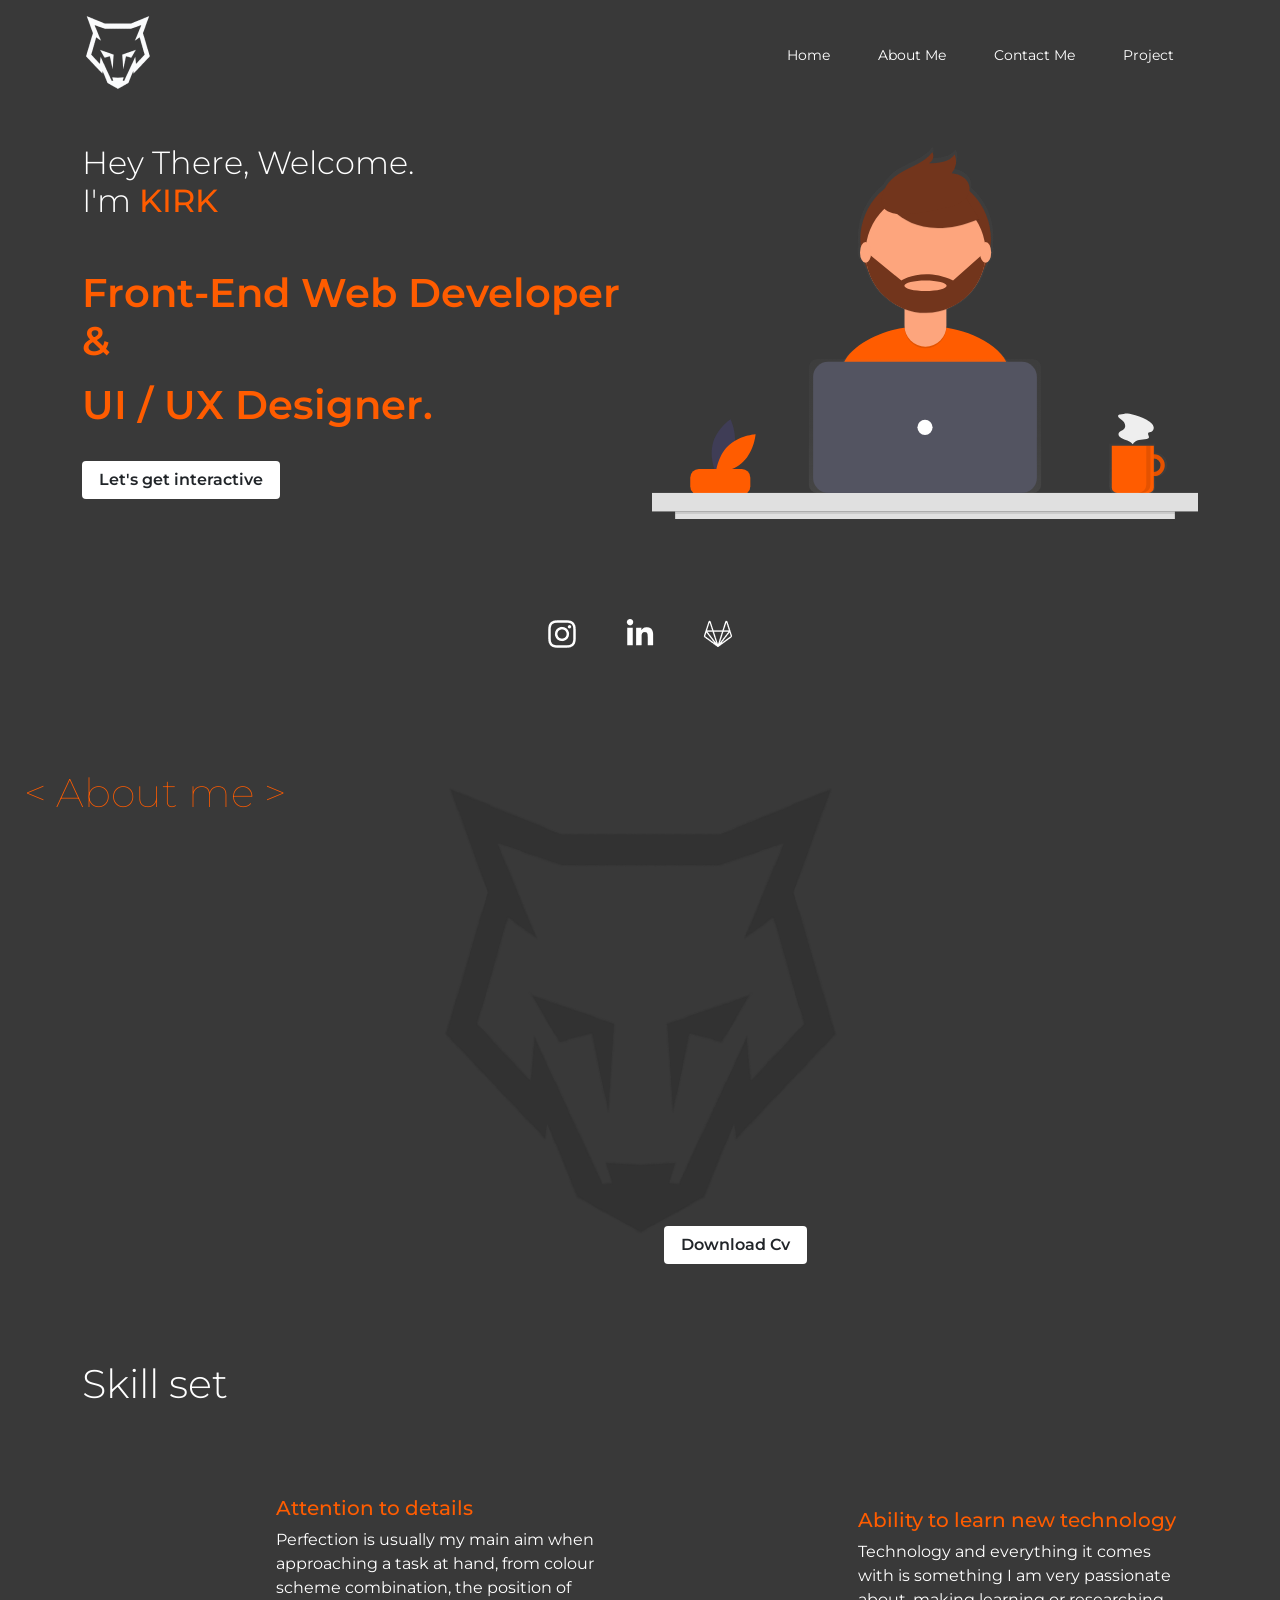
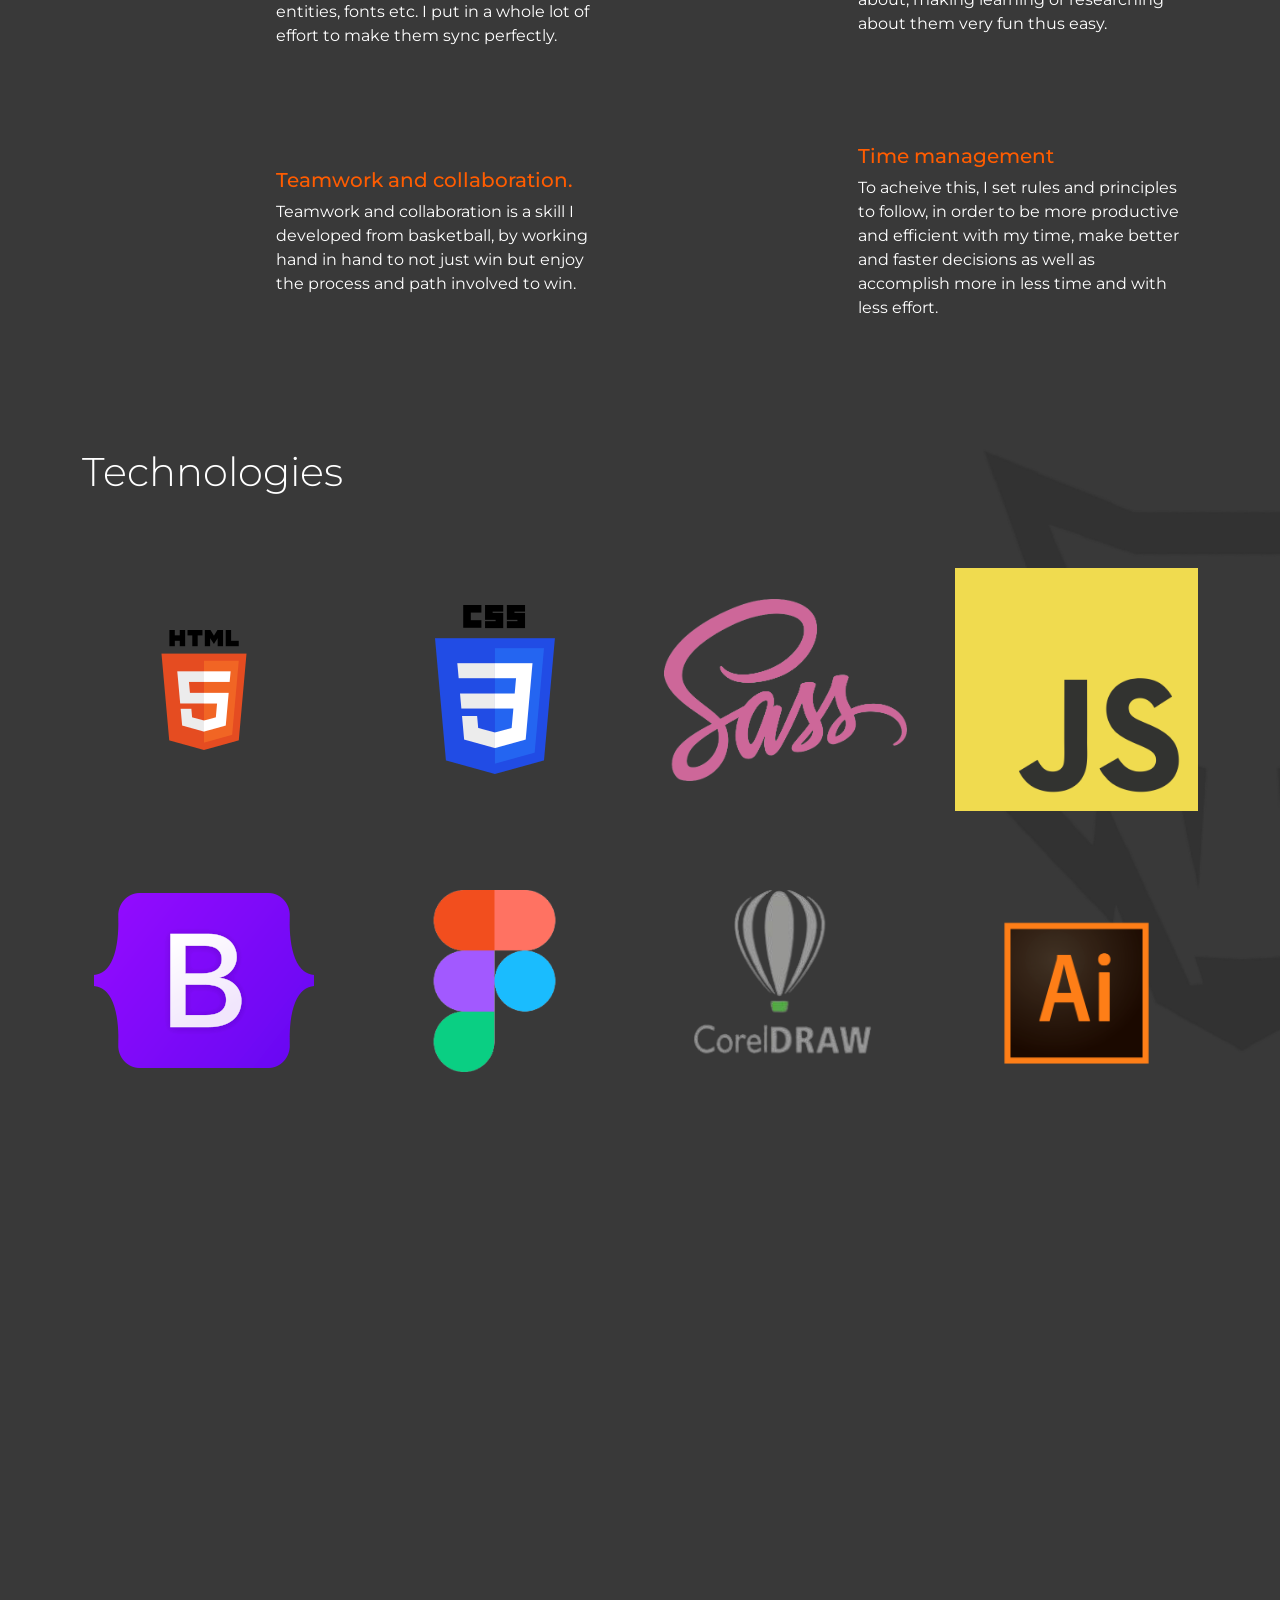
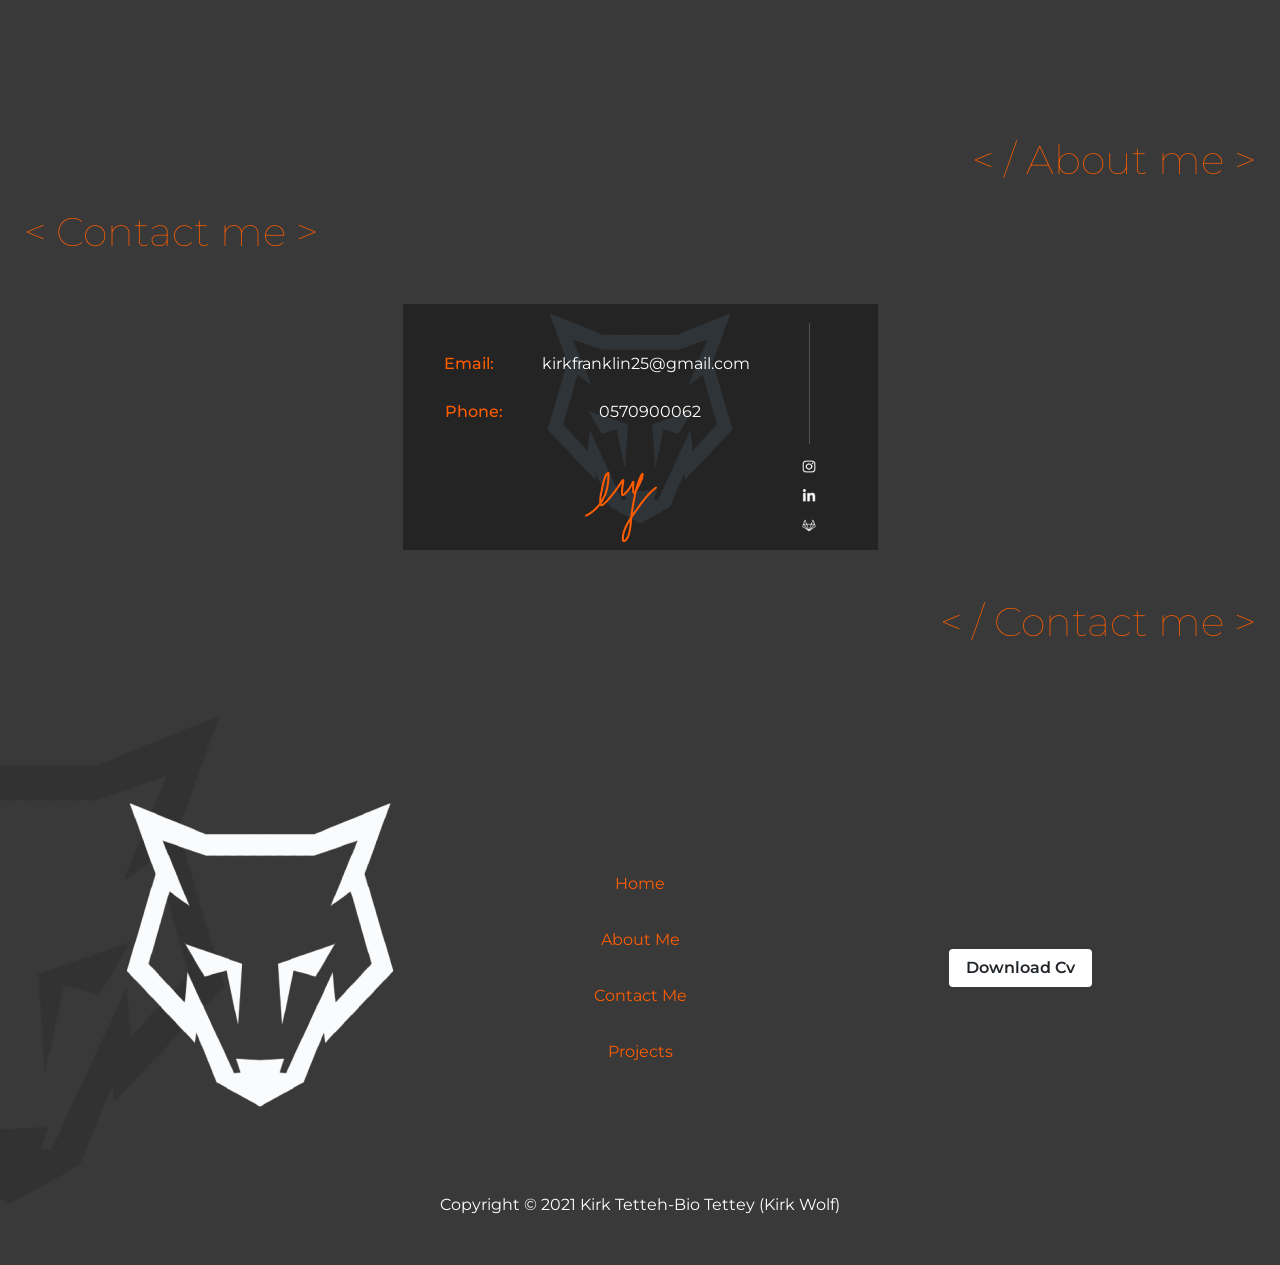
<file: index.html>
<!DOCTYPE html>
<html lang="en">
<head>
    <meta charset="UTF-8">
    <meta http-equiv="X-UA-Compatible" content="IE=edge">
    <meta name="viewport" content="width=device-width, initial-scale=1.0">
   
    <link rel="preconnect" href="https://fonts.googleapis.com">
<link rel="preconnect" href="https://fonts.gstatic.com" crossorigin>
<link href="https://fonts.googleapis.com/css2?family=Montserrat:wght@100;200;300;400;500;600;700;800;900&display=swap" rel="stylesheet">

    <link rel="stylesheet" href="/Bootstrap5/css/bootstrap.min.css">
<link rel="stylesheet" href="/Css/style.css">

<link rel="icon" type="image/gif/png" href="/Images/logo.png">

<link rel="stylesheet" href="https://use.fontawesome.com/releases/v5.15.4/css/all.css" integrity="sha384-DyZ88mC6Up2uqS4h/KRgHuoeGwBcD4Ng9SiP4dIRy0EXTlnuz47vAwmeGwVChigm" crossorigin="anonymous">

<link href="https://unpkg.com/aos@2.3.1/dist/aos.css" rel="stylesheet">


    <title>Kirk Wolf</title>

</head>
<body>
    
<!--NavBar-->

<nav class="navbar navbar-expand-lg fixed-top">
    <div class="container">
      <a class="navbar-brand" href="index.html"><img src="/Images/logo.png" alt="" class="img-fluid"></a>
      <button class="navbar-toggler" type="button" data-bs-toggle="collapse" data-bs-target="#navbarNavAltMarkup" aria-controls="navbarNavAltMarkup" aria-expanded="false" aria-label="Toggle navigation">

<img src="/Images/menu.png" alt="">

      </button>
      <div class="collapse navbar-collapse justify-content-end" id="navbarNavAltMarkup">
        <div class="navbar-nav">
          <a class="nav-link mx-3" aria-current="page" href="#Home">Home</a>
          <a class="nav-link mx-3" href="#About">About Me</a>
          <a class="nav-link mx-3" href="#Contact">Contact Me</a>
          <a class="nav-link mx-3 " href="#">Project</a>
        </div>
      </div>
    </div>
  </nav>

  <!--Nav Bar End-->

  <!--Home-->

  <section id="Home" class="mt-4">

<div class="container mt-5 py-5">

  <div class="row align-items-center mt-5">

<div class="col-lg-6 heroText" data-aos="fade-right"
data-aos-offset="400"
     data-aos-easing="ease-in-sine">

<h2>
  Hey There, Welcome.
  <p>
I'm <a href="#" class="text"> KIRK </a>
  </p>
</h2>

<h1 class="text mt-5">
Front-End Web Developer
<p class="text and">
  &
</p>
UI / UX Designer.
</h1>

<a href="#Contact" class="btn my-4 px-3">Let's get interactive</a>

</div>

<div class="col-lg-6 heroImg" data-aos="fade-left"
data-aos-offset="400"
     data-aos-easing="ease-in-sine">

<img src="/Images/Hero.svg" alt="" class="img-fluid">

</div>


<div class="socialMedia  mt-5 py-5 d-flex justify-content-center align-items-center" data-aos="zoom-in-up">

   <a href="https://www.instagram.com/kirk_wolf.30/" target="_blank"><img src="/Images/Instagram.png" alt="" class="img-fluid mx-4"></a> 

   <a href="https://www.linkedin.com/in/kirk-tetteh-bio-tettey-314b191b8/"  target="_blank"><img src="/Images/linkedin.png" alt="" class="img-fluid mx-4"></a> 


   <a href="https://gitlab.com/KirkWolf30"  target="_blank"><img src="/Images/gitLab.png" alt="" class="img-fluid mx-4"></a> 

</div>


  </div>


</div>

  </section>

  <!--About Section-->
  <section class="About" id="About">

    <div class="aboutNav m-4">

      <h1 class="text tag"> < About me > </h1>
    
    </div>

<div class="my-4 container">



<div class="row align-items-center g-5">

<div class="col-lg-6 img ">

<div class="circle"  data-aos="fade-right" 
data-aos-offset="300"
     data-aos-easing="ease-in-sine"></div>

</div>

<div class="col-lg-6 aboutText">

 <h4 data-aos="fade-left" 
 data-aos-offset="300"
      data-aos-easing="ease-in-sine">

  I'm a <a href="#" class="text">Front-End Developer</a> and 
  <p> <a href="#" class="text"> UI/UX Designer </a>  from <a href="#" class="text">Accra,Ghana</a> </p> 
 </h4>

<p class="py-2"  data-aos="fade-left" 
data-aos-offset="300"
     data-aos-easing="ease-in-sine">
  
  Hi there, I'm <a href="#" class="text">Kirk Tetteh-Bio Tettey</a>

a graduate from <a href="#" class="text">Ghana Comunication Technology University</a>
with a <a href="#" class="text">Bsc.Information Technology.</a>

</p>

<p class="py-2" data-aos="fade-left" 
data-aos-offset="300"
     data-aos-easing="ease-in-sine">
  
  I enjoy taking complex problems and turning them into simple and beautiful interface
  designs, I also love the logic and structure of coding and always aim to write elegant and efficient code.
  </p>

  <p class="py-2" data-aos="fade-left" 
  data-aos-offset="300"
       data-aos-easing="ease-in-sine">
    
    When I'm not coding or moving layers, you will find me in the gym or basketball court.
    </p>

    <a href="/Images/My Cv.pdf" target="_blank" class="btn my-4 px-3">Download Cv</a>


</div>


</div>




</div>





  </section>

    <!--About Section End-->


     <!--skillset-->
  <section class="skillset my-5" id="About">

  

<div class="my-4 container">


<h1 class="title my-4" >Skill set</h1>

<div class="row g-5 align-items-center my-4">

<!--Card Start-->

<div class="col-lg-6">

  <div class="card mb-3" style="max-width: 540px;">
    <div class="row g-0 align-items-center">

      <div class="col-md-4">
        <lord-icon
        src="https://cdn.lordicon.com/iltqorsz.json"
        trigger="loop"
        colors="primary:#ff5c00,secondary:#ffffff"
        stroke="46"
        style="width:100px;height:100px">
    </lord-icon>
        </div>
      <div class="col-md-8">
        <div class="card-body">

          <h5 class="card-title  text">Attention to details</h5>

          <p class="card-text">
            Perfection is usually my main aim when approaching a task 
            at hand, from colour scheme combination, the position of 
            entities, fonts etc. I put in a whole lot of effort to make them sync perfectly.
          </p>

        </div>
      </div>
    </div>
  </div>
</div>

<!--Card End-->


<!--Card Start-->

<div class="col-lg-6">

  <div class="card mb-3" style="max-width: 540px;">
    <div class="row g-0 align-items-center">

      <div class="col-md-4">
        <lord-icon
    src="https://cdn.lordicon.com/dtgezzsi.json"
    trigger="loop"
    colors="primary:#ff5c00,secondary:#ffffff"
    style="width:100px;height:100px">
</lord-icon>
        </div>
      <div class="col-md-8">
        <div class="card-body">

          <h5 class="card-title  text">Ability to learn new technology</h5>

          <p class="card-text">
            Technology and everything it comes with is something I am very passionate about, 
            making learning or researching about them very fun thus easy.
          </p>

        </div>
      </div>
    </div>
  </div>
</div>

<!--Card End-->

<!--Card Start-->

<div class="col-lg-6">

  <div class="card mb-3" style="max-width: 540px;">
    <div class="row g-0 align-items-center">

      <div class="col-md-4">
        <lord-icon
    src="https://cdn.lordicon.com/cnbtojmk.json"
    trigger="loop"
    colors="primary:#ff5c00,secondary:#ffffff"
    style="width:100px;height:100px">
</lord-icon>
        </div>
      <div class="col-md-8">
        <div class="card-body">

          <h5 class="card-title  text">Teamwork and collaboration.</h5>

          <p class="card-text">
            Teamwork and collaboration is a skill I developed from basketball, by working hand in hand to 
            not just win but enjoy the process and path involved to win.
          </p>

        </div>
      </div>
    </div>
  </div>
</div>

<!--Card End-->


<!--Card Start-->

<div class="col-lg-6">

  <div class="card mb-3" style="max-width: 540px;">
    <div class="row g-0 align-items-center">

      <div class="col-md-4">
        <lord-icon
        src="https://cdn.lordicon.com//kbtmbyzy.json"
        trigger="loop"
        colors="primary:#ff5c00,secondary:#ffffff"
        style="width: 100px;;height: 100px;">
    </lord-icon>
        </div>
      <div class="col-md-8">
        <div class="card-body">

          <h5 class="card-title  text">Time management 
          </h5>

          <p class="card-text">
            To acheive this, I set rules and principles to follow, in order to 
    be more productive and efficient with my time, make better
    and faster decisions as well as accomplish more in less time and with less effort.
          </p>

        </div>
      </div>
    </div>
  </div>
</div>

<!--Card End-->




</div>

</div>



  </section>

    <!--Skill set Section End-->

    <!--Technologies-->
    <section class="technologies my-5" id="About">

  

      <div class="my-4 container">
      
      
      <h1 class="title my-4" >Technologies</h1>
      
      <div class="row g-5 align-items-center justify-content-center my-4">
      
     
      <div class="col-md-3 d-flex justify-content-center">
        <img src="/Images/120px-HTML5_logo_and_wordmark.svg.png" alt="" class="img-fluid">
      </div>
      

      <div class="col-md-3 d-flex justify-content-center">
        <img src="/Images/css.png" alt="" class="img-fluid" >
      </div>

      <div class="col-md-3 d-flex justify-content-center">
        <img src="/Images/scss.png" alt="" class="img-fluid">
      </div>

      <div class="col-md-3 d-flex justify-content-center">
        <img src="/Images/javascript.png" alt="" class="img-fluid">
      </div>
      
      <div class="col-md-3 d-flex justify-content-center">
        <img src="/Images/Bootstrap_logo.svg.png" alt="" class="img-fluid">
      </div>

      <div class="col-md-3 d-flex justify-content-center">
        <img src="/Images/figma.png" alt="" class="img-fluid">
      </div>

      <div class="col-md-3 d-flex justify-content-center">
        <img src="/Images/corelDraw.png" alt="" class="img-fluid">
      </div>

      <div class="col-md-3 d-flex justify-content-center">
        <img src="/Images/adobe-illustrator-cc.png" alt="" class="img-fluid">
      </div>

      </div>
      
      </div>
      
      
      
        </section>

        <!--Technologies End-->


          <!--Aim-->
    <section class="Aim light my-5" id="About" data-aos="fade-in" 
    data-aos-offset="300"
         data-aos-easing="ease-in-sine">

  

      <div class="my-4 container">
      
      
      <h1 class="title my-4" >My Aim</h1>
      
      <div class="row g-5 align-items-center justify-content-center my-4">
      
<h5 class="text-center">
  My main aim is to become a front-end first full stack <a href="#" class="text">Web & mobile app Developer</a>
  using these <a href="#" class="text">Technologies</a>.
</h5>   


<div class="col-md-3 d-flex justify-content-center" >
  <img src="/Images/node.png" alt="" class="img-fluid">
</div>

<div class="col-md-3 d-flex justify-content-center">
  <img src="/Images/Expressjs.png" alt="" class="img-fluid">
</div>

<div class="col-md-3 d-flex justify-content-center">
  <img src="/Images/mongo.png" alt="" class="img-fluid">
</div>

<div class="col-md-3 d-flex justify-content-center">
  <img src="/Images/react.png" alt="" class="img-fluid">
</div>

<div class="col-md-3 d-flex justify-content-center">
  <img src="/Images/flutter.png" alt="" class="img-fluid">
</div>

      </div>
      
      </div>
      
      
      
        </section>

        <h1 class="text tag aboutFooter m-4"> < / About me > </h1>

        <!--Technologies End-->

        <h1 class="text tag  m-4"> < Contact me > </h1>


<section class="my-4 contact" id="Contact">

  <div class="container py-4">

    <div class="row align-items-center justify-content-center">

      <div class="col-lg-5 row callCard d-flex align-items-center justify-content-center">
        
<div class="col-9 ">

  <div class="callDetais d-flex align-items-center justify-content-center">
    <div class="email d-flex mt-5">

      <a href="#" class="text">Email: </a>

      <a href="mailto:kirkfranklin25@gmail.com" class="mx-5"> kirkfranklin25@gmail.com </a>

    </div>
    <!--Email-End-->

    <div class="phone d-flex my-4">

      <a href="#" class="text">Phone: </a>

      <a href="tel:+233570900062" class="mx-5 px-5">0570900062</a>

    </div>

    <div class="signature d-flex mt-4 pb-2">

      <img src="/Images/Signature.png" alt="" class="img-fluid">
    
    </div>
  </div>
<!--End Of CallDetails-->


</div>

<div class="col-1 d-none d-md-block">

  <div class="callLinks d-flex" >
    <img src="/Images/line.png" alt="" class="img-fluid my-2">
    
    <a href="https://www.instagram.com/kirk_wolf.30/" target="_blank"><img src="/Images/InstagramCall.png" alt="" class="img-fluid my-2"></a> 
    
    <a href="https://www.linkedin.com/in/kirk-tetteh-bio-tettey-314b191b8/"  target="_blank"><img src="/Images/linkedinCall.png" alt="" class="img-fluid my-2"></a> 
    
    
    <a href="https://gitlab.com/KirkWolf30"  target="_blank"><img src="/Images/gitLabCall.png" alt="" class="img-fluid my-2"></a> 
    
    
    </div>

</div>
      

      </div>

    </div>

  </div>

</section>



        <h1 class="text tag aboutFooter m-4"> < / Contact me > </h1>

<!--End of Contact me section-->

        <footer class="mt-5 py-5">


          <div class="container my-4">

            <div class="row align-items-center justify-content-center py-4">

              <div class="col-md-4 d-flex justify-content-center">
                <img src="/Images/logoFooter.png" alt="" class="img-fluid">
              </div>

              <div class="col-md-4 d-flex links">

                <a href="#Home" class=" my-3"> Home </a>
                <a href="#About" class=" my-3"> About Me </a>
                <a href="#Contact" class=" my-3"> Contact Me </a>
                <a href="#Contact" class=" my-3"> Projects </a>


              </div>

              <div class="col-md-4 d-flex justify-content-center ">

                <a href="/Images/My Cv.pdf" target="_blank" class="btn my-4 px-3">Download Cv</a>


              </div>

            </div>

          </div>


<div class="text-center"> Copyright &copy; 2021 Kirk Tetteh-Bio Tettey (Kirk Wolf) </div>

        </footer>

  <script src="https://unpkg.com/aos@2.3.1/dist/aos.js"></script>


  <script>
    AOS.init();
  </script>

    <script src="/Bootstrap5/js/bootstrap.min.js"></script>

    <script src="https://cdn.lordicon.com/libs/mssddfmo/lord-icon-2.1.0.js"></script>


</body>
</html>
</file>
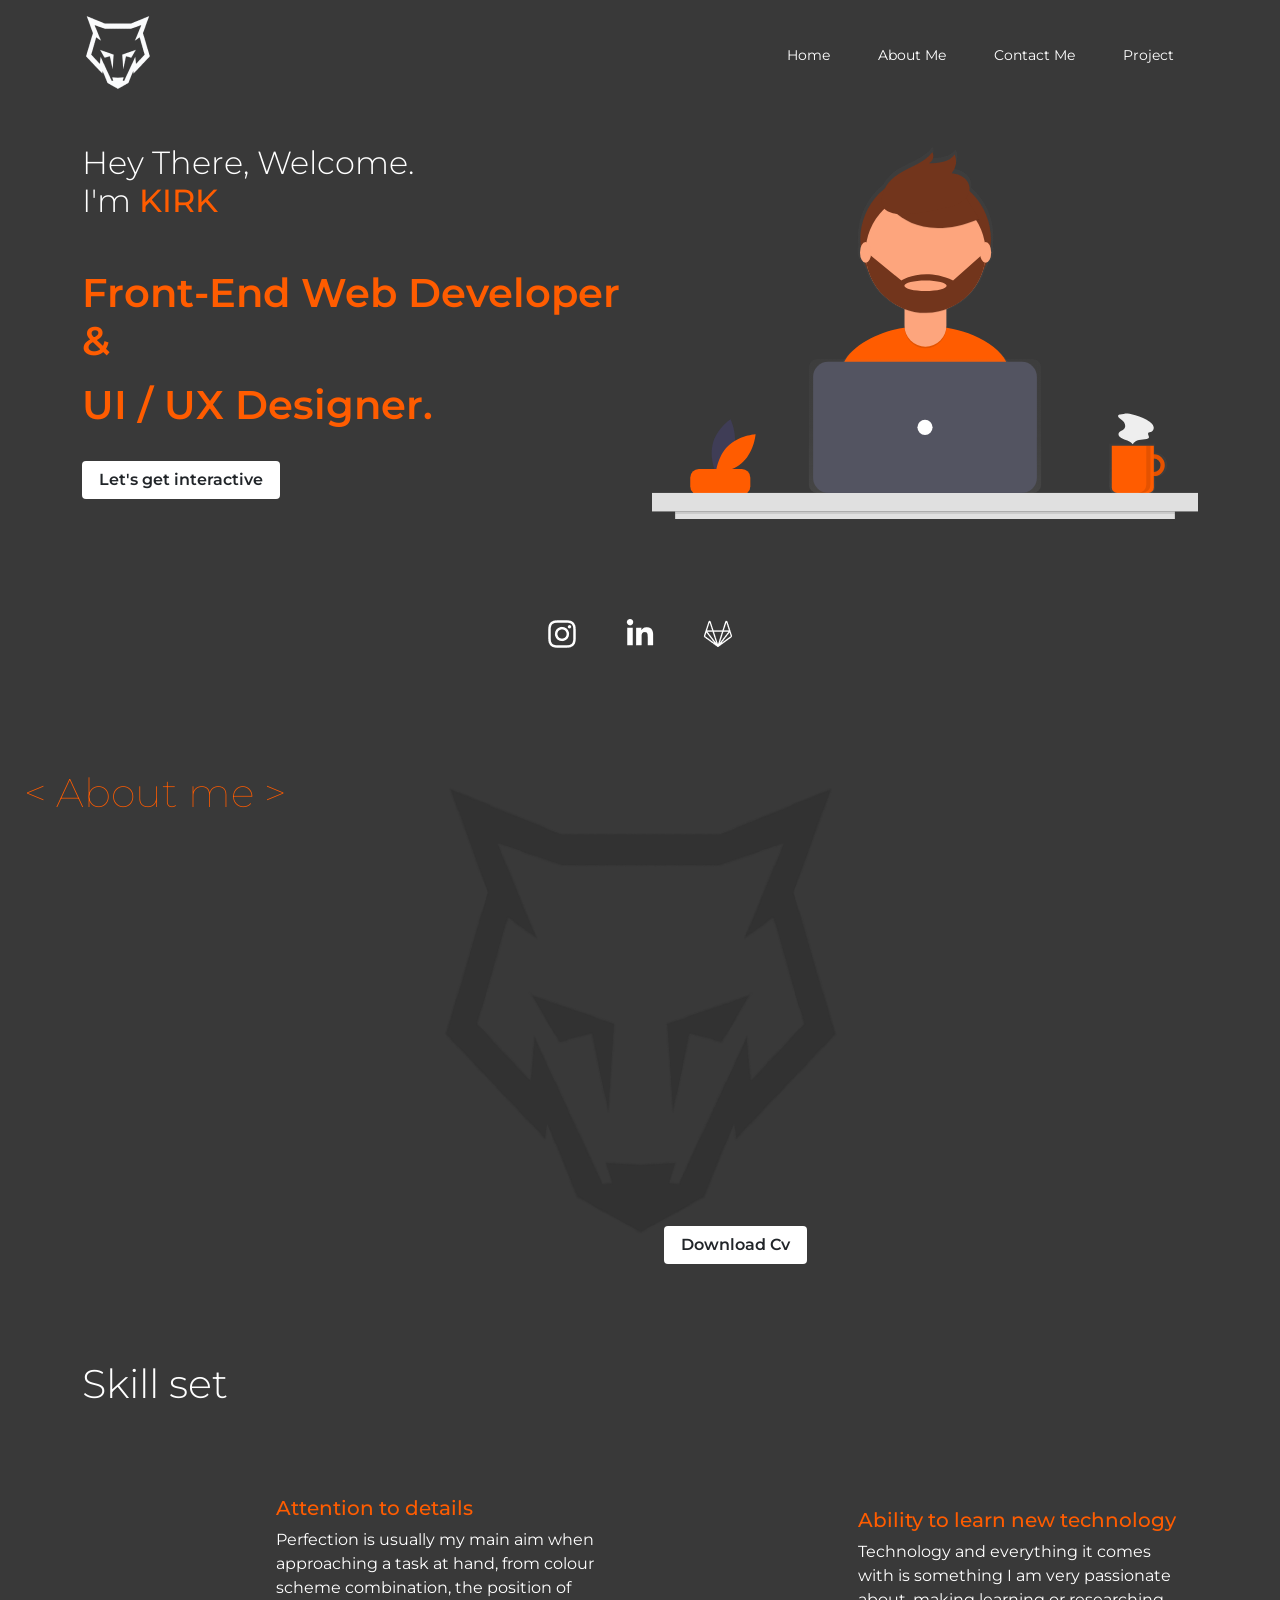
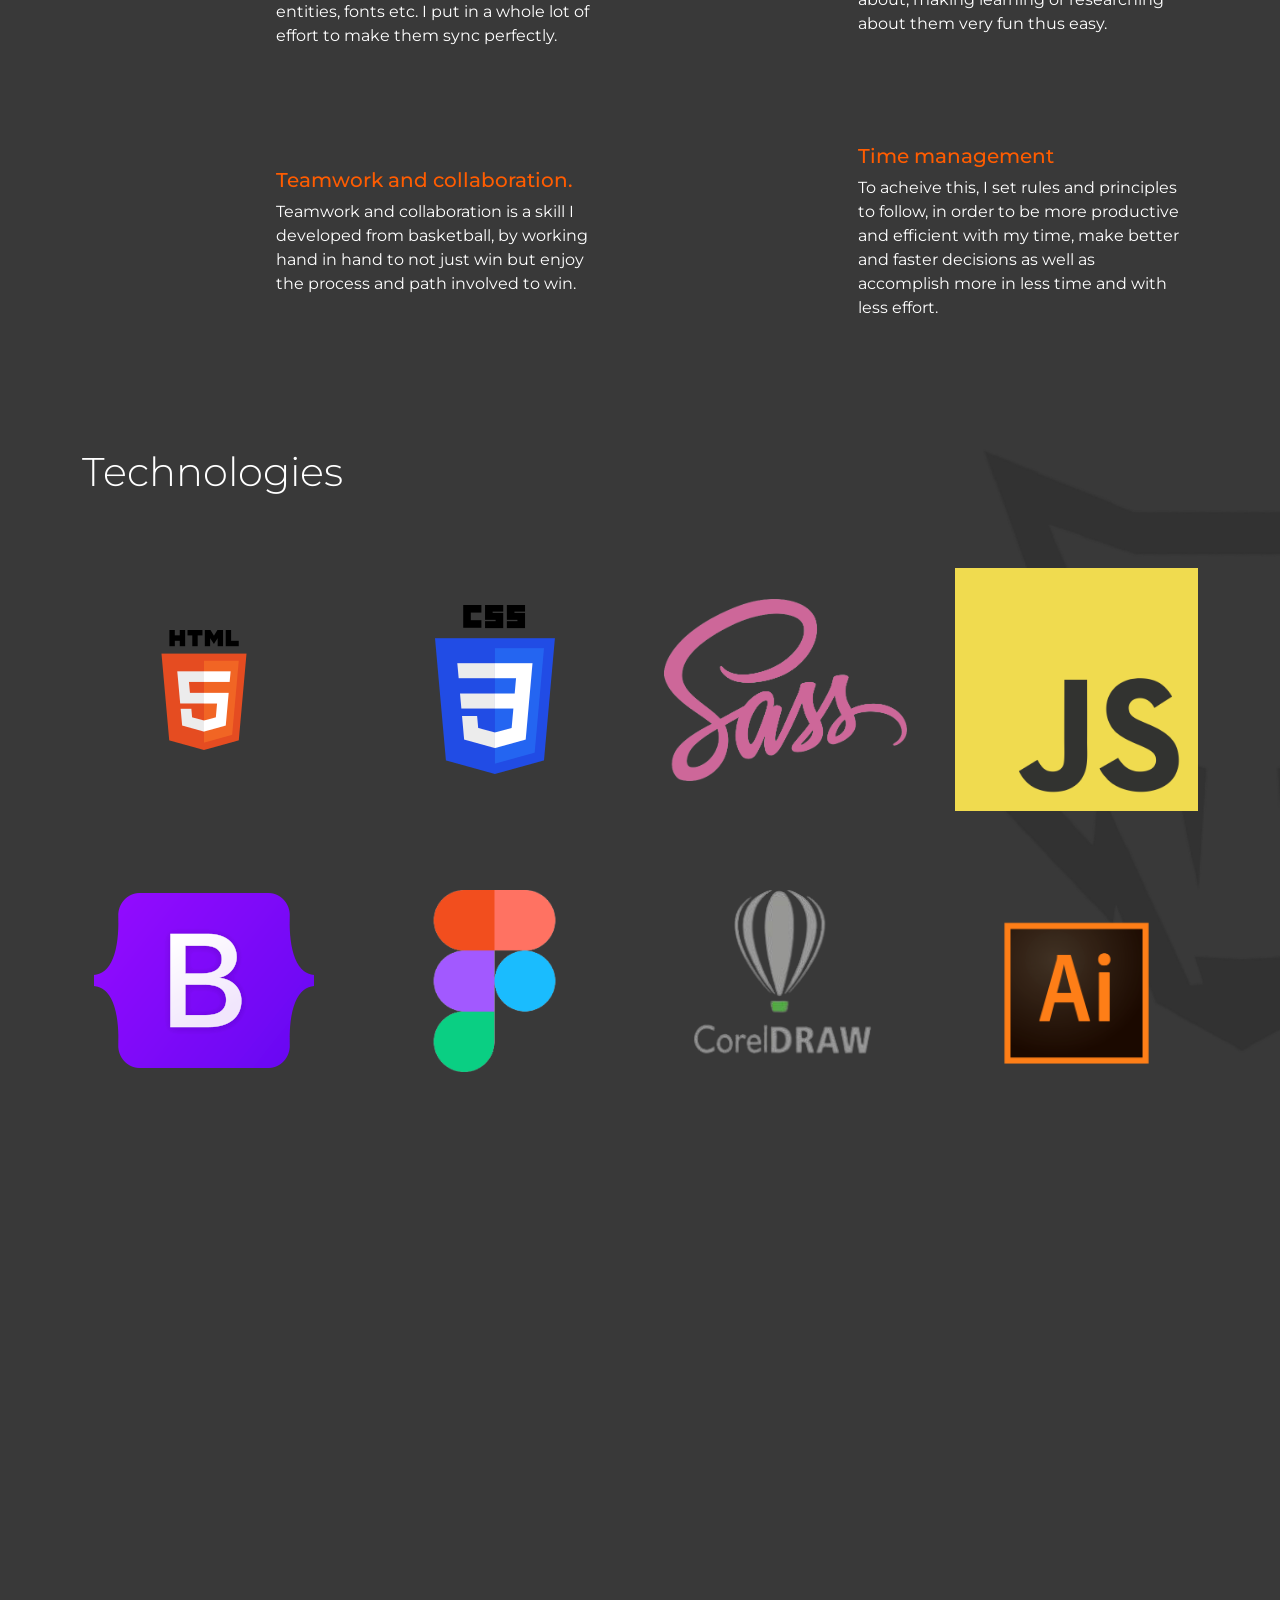
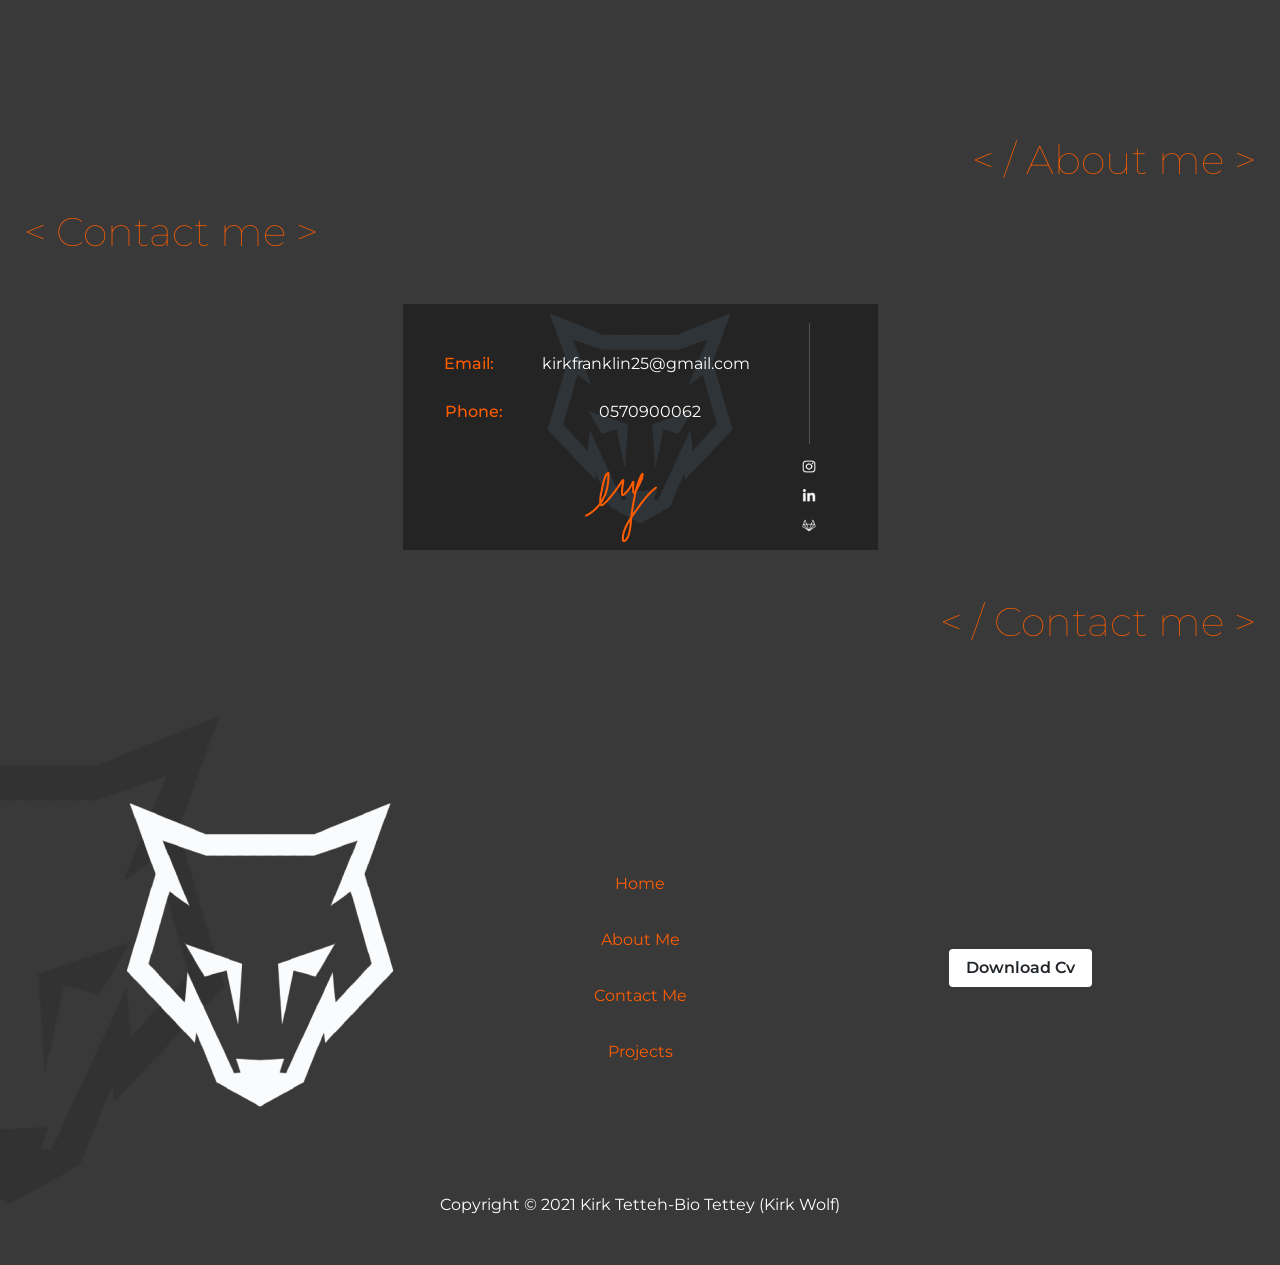
<file: public/index.html>
<!DOCTYPE html>
<html lang="en">
<head>
    <meta charset="UTF-8">
    <meta http-equiv="X-UA-Compatible" content="IE=edge">
    <meta name="viewport" content="width=device-width, initial-scale=1.0">
   
    <link rel="preconnect" href="https://fonts.googleapis.com">
<link rel="preconnect" href="https://fonts.gstatic.com" crossorigin>
<link href="https://fonts.googleapis.com/css2?family=Montserrat:wght@100;200;300;400;500;600;700;800;900&display=swap" rel="stylesheet">

    <link rel="stylesheet" href="/Bootstrap5/css/bootstrap.min.css">
<link rel="stylesheet" href="/Css/style.css">

<link rel="icon" type="image/gif/png" href="/Images/logo.png">

<link rel="stylesheet" href="https://use.fontawesome.com/releases/v5.15.4/css/all.css" integrity="sha384-DyZ88mC6Up2uqS4h/KRgHuoeGwBcD4Ng9SiP4dIRy0EXTlnuz47vAwmeGwVChigm" crossorigin="anonymous">

<link href="https://unpkg.com/aos@2.3.1/dist/aos.css" rel="stylesheet">


    <title>Kirk Wolf</title>

</head>
<body>
    
<!--NavBar-->

<nav class="navbar navbar-expand-lg fixed-top">
    <div class="container">
      <a class="navbar-brand" href="index.html"><img src="/Images/logo.png" alt="" class="img-fluid"></a>
      <button class="navbar-toggler" type="button" data-bs-toggle="collapse" data-bs-target="#navbarNavAltMarkup" aria-controls="navbarNavAltMarkup" aria-expanded="false" aria-label="Toggle navigation">

<img src="/Images/menu.png" alt="">

      </button>
      <div class="collapse navbar-collapse justify-content-end" id="navbarNavAltMarkup">
        <div class="navbar-nav">
          <a class="nav-link mx-3" aria-current="page" href="#Home">Home</a>
          <a class="nav-link mx-3" href="#About">About Me</a>
          <a class="nav-link mx-3" href="#Contact">Contact Me</a>
          <a class="nav-link mx-3 " href="#">Project</a>
        </div>
      </div>
    </div>
  </nav>

  <!--Nav Bar End-->

  <!--Home-->

  <section id="Home" class="mt-4">

<div class="container mt-5 py-5">

  <div class="row align-items-center mt-5">

<div class="col-lg-6 heroText" data-aos="fade-right"
data-aos-offset="400"
     data-aos-easing="ease-in-sine">

<h2>
  Hey There, Welcome.
  <p>
I'm <a href="#" class="text"> KIRK </a>
  </p>
</h2>

<h1 class="text mt-5">
Front-End Web Developer
<p class="text and">
  &
</p>
UI / UX Designer.
</h1>

<a href="#" class="btn my-4 px-3">Let's get interactive</a>

</div>

<div class="col-lg-6 heroImg" data-aos="fade-left"
data-aos-offset="400"
     data-aos-easing="ease-in-sine">

<img src="/Images/Hero.svg" alt="" class="img-fluid">

</div>


<div class="socialMedia  mt-5 py-5 d-flex justify-content-center align-items-center" data-aos="zoom-in-up">

   <a href="https://www.instagram.com/kirk_wolf.30/" target="_blank"><img src="/Images/Instagram.png" alt="" class="img-fluid mx-4"></a> 

   <a href="https://www.linkedin.com/in/kirk-tetteh-bio-tettey-314b191b8/"  target="_blank"><img src="/Images/linkedin.png" alt="" class="img-fluid mx-4"></a> 


   <a href="https://gitlab.com/KirkWolf30"  target="_blank"><img src="/Images/gitLab.png" alt="" class="img-fluid mx-4"></a> 

</div>


  </div>


</div>

  </section>

  <!--About Section-->
  <section class="About" id="About">

    <div class="aboutNav m-4">

      <h1 class="text tag"> < About me > </h1>
    
    </div>

<div class="my-4 container">



<div class="row align-items-center g-5">

<div class="col-lg-6 img ">

<div class="circle"  data-aos="fade-right" 
data-aos-offset="300"
     data-aos-easing="ease-in-sine"></div>

</div>

<div class="col-lg-6 aboutText">

 <h4 data-aos="fade-left" 
 data-aos-offset="300"
      data-aos-easing="ease-in-sine">

  I'm a <a href="#" class="text">Front-End Developer</a> and 
  <p> <a href="#" class="text"> UI/UX Designer </a>  from <a href="#" class="text">Accra,Ghana</a> </p> 
 </h4>

<p class="py-2"  data-aos="fade-left" 
data-aos-offset="300"
     data-aos-easing="ease-in-sine">
  
  Hi there, I'm <a href="#" class="text">Kirk Tetteh-Bio Tettey</a>

a graduate from <a href="#" class="text">Ghana Comunication Technology University</a>
with a <a href="#" class="text">Bsc.Information Technology.</a>

</p>

<p class="py-2" data-aos="fade-left" 
data-aos-offset="300"
     data-aos-easing="ease-in-sine">
  
  I enjoy taking complex problems and turning them into simple and beautiful interface
  designs, I also love the logic and structure of coding and always aim to write elegant and efficient code.
  </p>

  <p class="py-2" data-aos="fade-left" 
  data-aos-offset="300"
       data-aos-easing="ease-in-sine">
    
    When I'm not coding or moving layers, you will find me in the gym or basketball court.
    </p>

    <a href="#" class="btn my-4 px-3">Download Cv</a>


</div>


</div>




</div>





  </section>

    <!--About Section End-->


     <!--skillset-->
  <section class="skillset my-5" id="About">

  

<div class="my-4 container">


<h1 class="title my-4" >Skill set</h1>

<div class="row g-5 align-items-center my-4">

<!--Card Start-->

<div class="col-lg-6">

  <div class="card mb-3" style="max-width: 540px;">
    <div class="row g-0 align-items-center">

      <div class="col-md-4">
        <lord-icon
        src="https://cdn.lordicon.com/iltqorsz.json"
        trigger="loop"
        colors="primary:#ff5c00,secondary:#ffffff"
        stroke="46"
        style="width:100px;height:100px">
    </lord-icon>
        </div>
      <div class="col-md-8">
        <div class="card-body">

          <h5 class="card-title  text">Attention to details</h5>

          <p class="card-text">
            Perfection is usually my main aim when approaching a task 
            at hand, from colour scheme combination, the position of 
            entities, fonts etc. I put in a whole lot of effort to make them sync perfectly.
          </p>

        </div>
      </div>
    </div>
  </div>
</div>

<!--Card End-->


<!--Card Start-->

<div class="col-lg-6">

  <div class="card mb-3" style="max-width: 540px;">
    <div class="row g-0 align-items-center">

      <div class="col-md-4">
        <lord-icon
    src="https://cdn.lordicon.com/dtgezzsi.json"
    trigger="loop"
    colors="primary:#ff5c00,secondary:#ffffff"
    style="width:100px;height:100px">
</lord-icon>
        </div>
      <div class="col-md-8">
        <div class="card-body">

          <h5 class="card-title  text">Ability to learn new technology</h5>

          <p class="card-text">
            Technology and everything it comes with is something I am very passionate about, 
            making learning or researching about them very fun thus easy.
          </p>

        </div>
      </div>
    </div>
  </div>
</div>

<!--Card End-->

<!--Card Start-->

<div class="col-lg-6">

  <div class="card mb-3" style="max-width: 540px;">
    <div class="row g-0 align-items-center">

      <div class="col-md-4">
        <lord-icon
    src="https://cdn.lordicon.com/cnbtojmk.json"
    trigger="loop"
    colors="primary:#ff5c00,secondary:#ffffff"
    style="width:100px;height:100px">
</lord-icon>
        </div>
      <div class="col-md-8">
        <div class="card-body">

          <h5 class="card-title  text">Teamwork and collaboration.</h5>

          <p class="card-text">
            Teamwork and collaboration is a skill I developed from basketball, by working hand in hand to 
            not just win but enjoy the process and path involved to win.
          </p>

        </div>
      </div>
    </div>
  </div>
</div>

<!--Card End-->


<!--Card Start-->

<div class="col-lg-6">

  <div class="card mb-3" style="max-width: 540px;">
    <div class="row g-0 align-items-center">

      <div class="col-md-4">
        <lord-icon
        src="https://cdn.lordicon.com//kbtmbyzy.json"
        trigger="loop"
        colors="primary:#ff5c00,secondary:#ffffff"
        style="width: 100px;;height: 100px;">
    </lord-icon>
        </div>
      <div class="col-md-8">
        <div class="card-body">

          <h5 class="card-title  text">Time management 
          </h5>

          <p class="card-text">
            To acheive this, I set rules and principles to follow, in order to 
    be more productive and efficient with my time, make better
    and faster decisions as well as accomplish more in less time and with less effort.
          </p>

        </div>
      </div>
    </div>
  </div>
</div>

<!--Card End-->




</div>

</div>



  </section>

    <!--Skill set Section End-->

    <!--Technologies-->
    <section class="technologies my-5" id="About">

  

      <div class="my-4 container">
      
      
      <h1 class="title my-4" >Technologies</h1>
      
      <div class="row g-5 align-items-center justify-content-center my-4">
      
     
      <div class="col-md-3 d-flex justify-content-center">
        <img src="/Images/120px-HTML5_logo_and_wordmark.svg.png" alt="" class="img-fluid">
      </div>
      

      <div class="col-md-3 d-flex justify-content-center">
        <img src="/Images/css.png" alt="" class="img-fluid" >
      </div>

      <div class="col-md-3 d-flex justify-content-center">
        <img src="/Images/scss.png" alt="" class="img-fluid">
      </div>

      <div class="col-md-3 d-flex justify-content-center">
        <img src="/Images/javascript.png" alt="" class="img-fluid">
      </div>
      
      <div class="col-md-3 d-flex justify-content-center">
        <img src="/Images/Bootstrap_logo.svg.png" alt="" class="img-fluid">
      </div>

      <div class="col-md-3 d-flex justify-content-center">
        <img src="/Images/figma.png" alt="" class="img-fluid">
      </div>

      <div class="col-md-3 d-flex justify-content-center">
        <img src="/Images/corelDraw.png" alt="" class="img-fluid">
      </div>

      <div class="col-md-3 d-flex justify-content-center">
        <img src="/Images/adobe-illustrator-cc.png" alt="" class="img-fluid">
      </div>

      </div>
      
      </div>
      
      
      
        </section>

        <!--Technologies End-->


          <!--Aim-->
    <section class="Aim light my-5" id="About" data-aos="fade-in" 
    data-aos-offset="300"
         data-aos-easing="ease-in-sine">

  

      <div class="my-4 container">
      
      
      <h1 class="title my-4" >My Aim</h1>
      
      <div class="row g-5 align-items-center justify-content-center my-4">
      
<h5 class="text-center">
  My main aim is to become a front-end first full stack <a href="#" class="text">Web & mobile app Developer</a>
  using these <a href="#" class="text">Technologies</a>.
</h5>   


<div class="col-md-3 d-flex justify-content-center" >
  <img src="/Images/node.png" alt="" class="img-fluid">
</div>

<div class="col-md-3 d-flex justify-content-center">
  <img src="/Images/Expressjs.png" alt="" class="img-fluid">
</div>

<div class="col-md-3 d-flex justify-content-center">
  <img src="/Images/mongo.png" alt="" class="img-fluid">
</div>

<div class="col-md-3 d-flex justify-content-center">
  <img src="/Images/react.png" alt="" class="img-fluid">
</div>

<div class="col-md-3 d-flex justify-content-center">
  <img src="/Images/flutter.png" alt="" class="img-fluid">
</div>

      </div>
      
      </div>
      
      
      
        </section>

        <h1 class="text tag aboutFooter m-4"> < / About me > </h1>

        <!--Technologies End-->

        <h1 class="text tag  m-4"> < Contact me > </h1>


<section class="my-4 contact" id="Contact">

  <div class="container py-4">

    <div class="row align-items-center justify-content-center">

      <div class="col-lg-5 row callCard d-flex align-items-center justify-content-center">
        
<div class="col-9 ">

  <div class="callDetais d-flex align-items-center justify-content-center">
    <div class="email d-flex mt-5">

      <a href="#" class="text">Email: </a>

      <a href="mailto:kirkfranklin25@gmail.com" class="mx-5"> kirkfranklin25@gmail.com </a>

    </div>
    <!--Email-End-->

    <div class="phone d-flex my-4">

      <a href="#" class="text">Phone: </a>

      <a href="tel:+233570900062" class="mx-5 px-5">0570900062</a>

    </div>

    <div class="signature d-flex mt-4 pb-2">

      <img src="/Images/Signature.png" alt="" class="img-fluid">
    
    </div>
  </div>
<!--End Of CallDetails-->


</div>

<div class="col-1 d-none d-md-block">

  <div class="callLinks d-flex" >
    <img src="/Images/line.png" alt="" class="img-fluid my-2">
    
    <a href="https://www.instagram.com/kirk_wolf.30/" target="_blank"><img src="/Images/InstagramCall.png" alt="" class="img-fluid my-2"></a> 
    
    <a href="https://www.linkedin.com/in/kirk-tetteh-bio-tettey-314b191b8/"  target="_blank"><img src="/Images/linkedinCall.png" alt="" class="img-fluid my-2"></a> 
    
    
    <a href="https://gitlab.com/KirkWolf30"  target="_blank"><img src="/Images/gitLabCall.png" alt="" class="img-fluid my-2"></a> 
    
    
    </div>

</div>
      

      </div>

    </div>

  </div>

</section>



        <h1 class="text tag aboutFooter m-4"> < / Contact me > </h1>

<!--End of Contact me section-->

        <footer class="mt-5 py-5">


          <div class="container my-4">

            <div class="row align-items-center justify-content-center py-4">

              <div class="col-md-4 d-flex justify-content-center">
                <img src="/Images/logoFooter.png" alt="" class="img-fluid">
              </div>

              <div class="col-md-4 d-flex links">

                <a href="#Home" class=" my-3"> Home </a>
                <a href="#About" class=" my-3"> About Me </a>
                <a href="#Contact" class=" my-3"> Contact Me </a>
                <a href="#Contact" class=" my-3"> Projects </a>


              </div>

              <div class="col-md-4 d-flex justify-content-center ">

                <a href="#" class="btn my-4 px-3">Download Cv</a>


              </div>

            </div>

          </div>


<div class="text-center"> Copyright &copy; 2021 Kirk Tetteh-Bio Tettey (Kirk Wolf) </div>

        </footer>

  <script src="https://unpkg.com/aos@2.3.1/dist/aos.js"></script>


  <script>
    AOS.init();
  </script>

    <script src="/Bootstrap5/js/bootstrap.min.js"></script>

    <script src="https://cdn.lordicon.com/libs/mssddfmo/lord-icon-2.1.0.js"></script>


</body>
</html>
</file>
<file: Css/style.css>
html, body {
  background-color: #393939;
  scroll-behavior: smooth;
  color: #FFFFFF;
}

a {
  color: #FFFFFF;
  text-decoration: none;
}

a:hover {
  color: #FFFFFF;
}

body::-webkit-scrollbar {
  display: none;
}

*::-webkit-scrollbar {
  display: none;
}

* {
  margin: 0;
  padding: 0;
  -webkit-box-sizing: border-box;
          box-sizing: border-box;
  font-family: "Montserrat", sans-serif !important;
}

.light {
  background-color: #FFFFFF;
  color: #393939 !important;
}

.tag {
  font-weight: 100 !important;
}

.title {
  font-weight: 300 !important;
}

.btn {
  background-color: #FFFFFF;
  font-weight: 600;
}

.navbar {
  background-color: #393939;
}

.navbar .nav-link {
  font-size: 14px;
  color: #FFFFFF;
}

.navbar .nav-link:hover {
  color: #FF5C00;
}

.text {
  color: #FF5C00;
  text-decoration: none;
  cursor: text;
  font-weight: 500;
}

.text:hover {
  color: #FF5C00;
}

.container {
  width: 100%;
  overflow-x: hidden;
}

.container h2 {
  font-weight: 300;
}

.container h1, .container .and {
  font-weight: 600;
}

.aboutFooter {
  display: -webkit-box;
  display: -ms-flexbox;
  display: flex;
  -webkit-box-pack: end;
      -ms-flex-pack: end;
          justify-content: end;
}

.About {
  position: relative;
  background-image: url(/Images/BackGround.png);
  background-position: center;
  background-repeat: no-repeat;
  background-size: contain;
}

.circle {
  width: 300px;
  height: 300px;
  border-radius: 100%;
  background-image: url(/Images/profile.jpg);
  background-position: center;
  background-repeat: no-repeat;
  background-size: cover;
  z-index: 1000;
  -webkit-filter: grayscale(90%);
          filter: grayscale(90%);
}

.card {
  background: none !important;
  border: none !important;
}

.technologies {
  background-image: url(/Images/bgRight.png);
  background-position: right;
  background-repeat: no-repeat;
  background-size: contain;
}

.callCard {
  background-color: #16161698;
  background-image: url(/Images/ContactLogo.png);
  background-position: center;
  background-repeat: no-repeat;
  background-size: contain;
}

.callCard .callDetais {
  -webkit-box-orient: vertical;
  -webkit-box-direction: normal;
      -ms-flex-direction: column;
          flex-direction: column;
}

.callCard .callLinks {
  -webkit-box-orient: vertical;
  -webkit-box-direction: normal;
      -ms-flex-direction: column;
          flex-direction: column;
  -ms-flex-pack: distribute;
      justify-content: space-around;
  -webkit-box-align: center;
      -ms-flex-align: center;
          align-items: center;
}

footer {
  background-image: url(/Images/bgLeft.png);
  background-position: left;
  background-repeat: no-repeat;
  background-size: contain;
}

footer .links {
  -webkit-box-orient: vertical;
  -webkit-box-direction: normal;
      -ms-flex-direction: column;
          flex-direction: column;
  -ms-flex-pack: distribute;
      justify-content: space-around;
  -webkit-box-align: center;
      -ms-flex-align: center;
          align-items: center;
}

footer .links a {
  color: #FF5C00;
}

footer .links a:hover {
  color: #FFFFFF;
  text-decoration: none;
  -webkit-transition: all .1s ease-in-out;
  transition: all .1s ease-in-out;
}
/*# sourceMappingURL=style.css.map */
</file>
